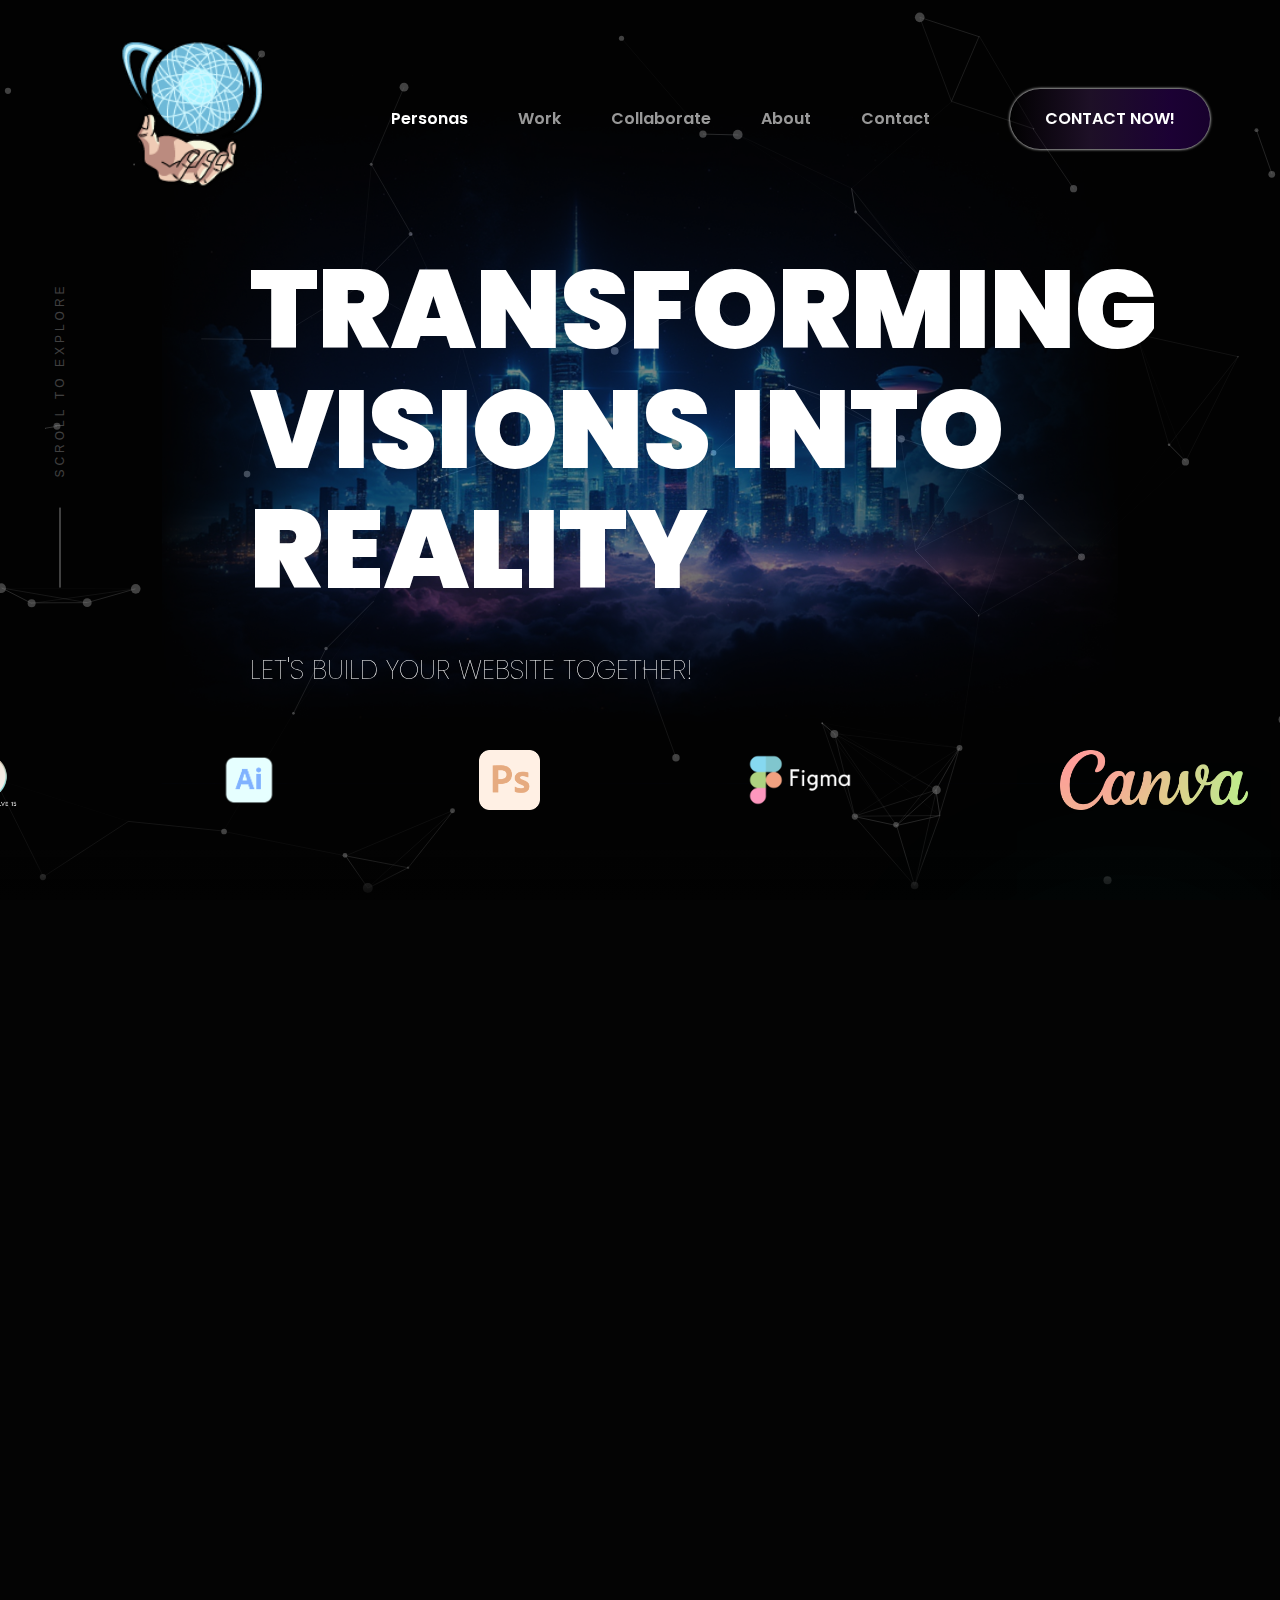
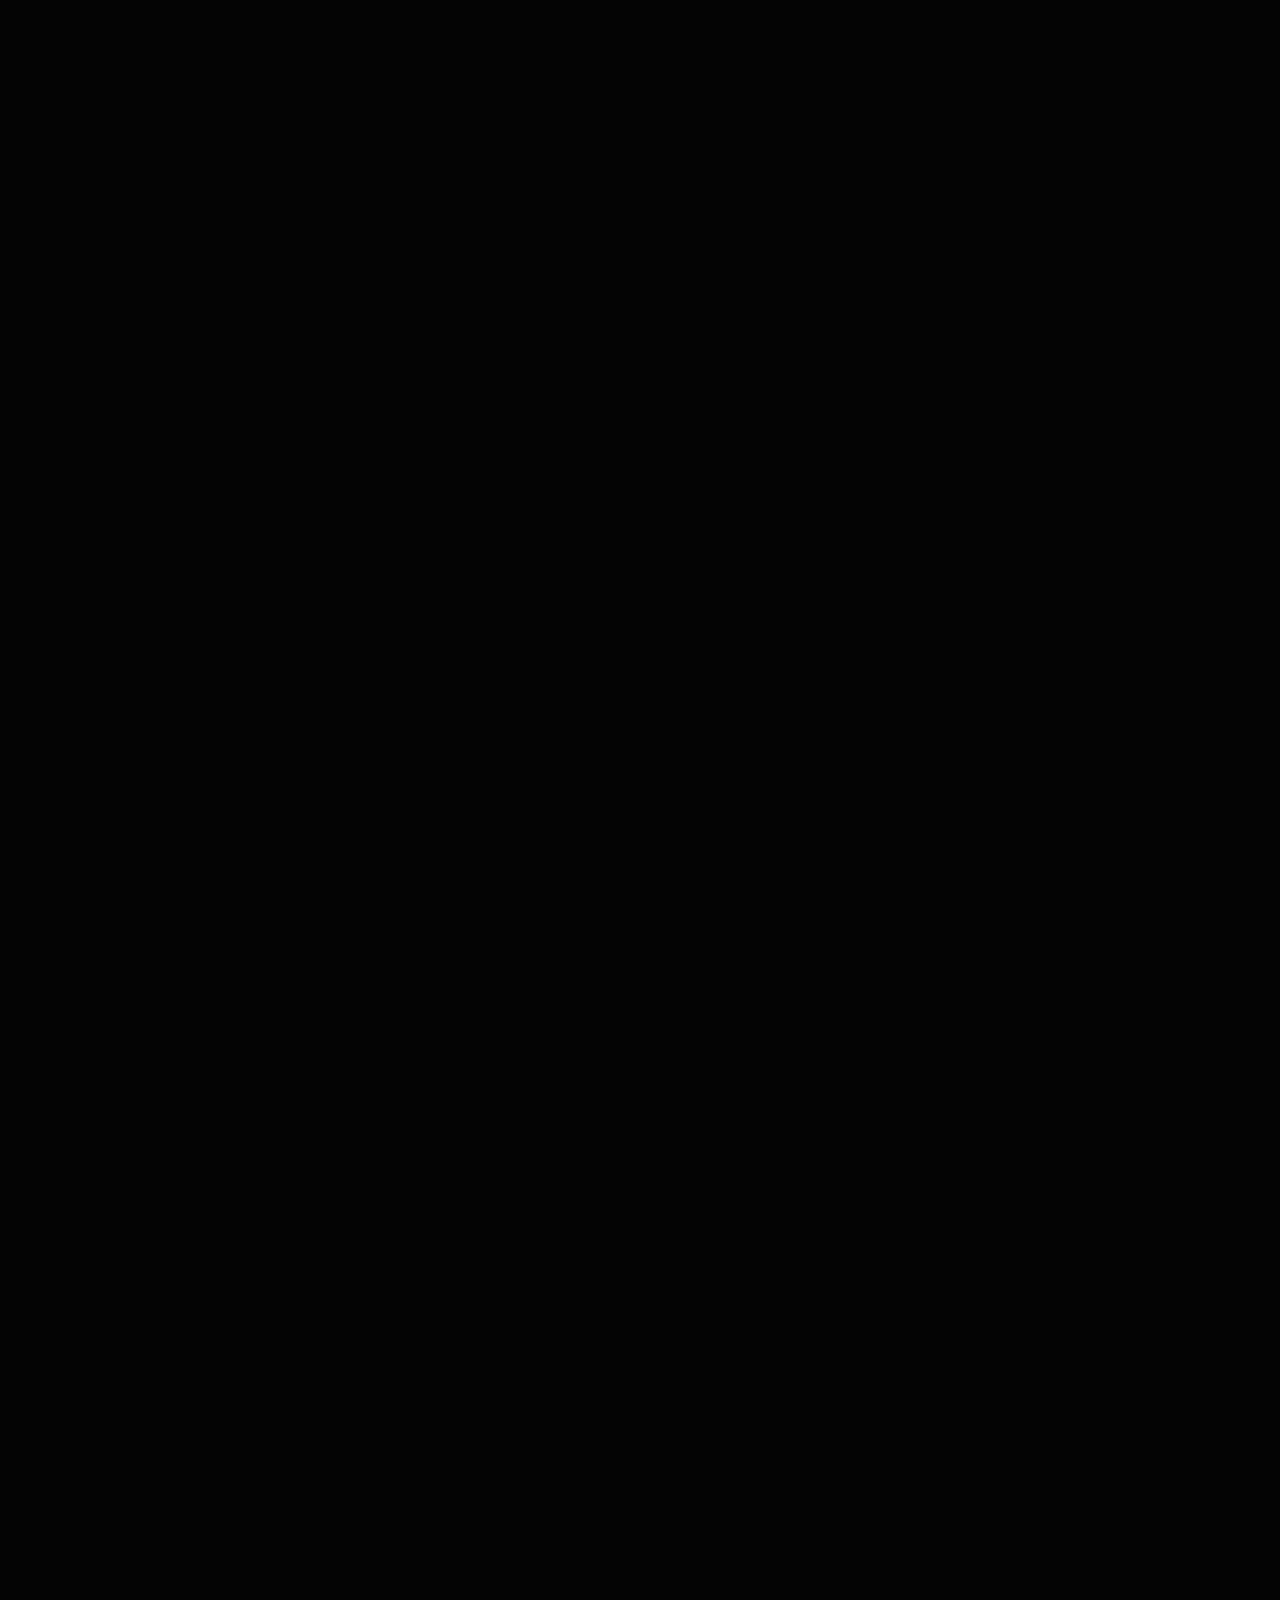
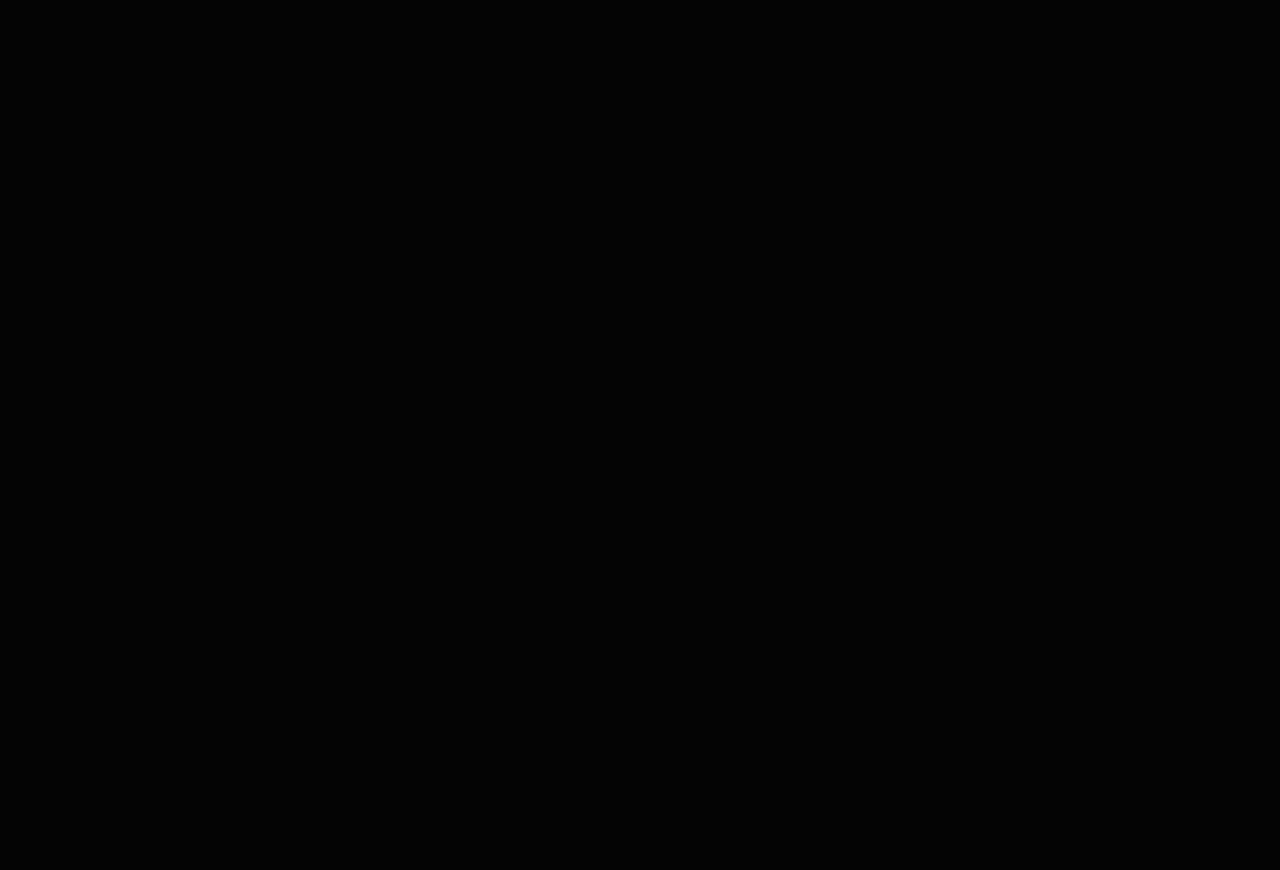
<file: index.html>
<!DOCTYPE html>
<html lang="en">
<head>
  <meta charset="UTF-8" />
  <meta name="viewport" content="width=device-width, initial-scale=1.0"/>
  <title>I Am A Designer</title>
  <link href="https://fonts.googleapis.com/css2?family=Poppins:wght@400;600;800;900&display=swap" rel="stylesheet">
  <link rel="stylesheet" href="style/style.css" />
</head>
<body>
  <div id ="particles-js"></div>
  <div class="wrapper">
    <div class="First_Section">
      <div class="hero-foreground">
          <img src="Assets/image/background2.jpg" alt="Foreground Element" />
      </div>
      <div class="header">
        <nav class="navbar">
          <div class="logo"><img src="Assets/image/cursor2.png" alt="Avatar" /></div>
          <ul class="nav-links">
            <li><a href="#hero" class="active">Personas</a></li>
            <li><a href="#work">Work</a></li>
            <li><a href="#collaborate">Collaborate</a></li>
            <li><a href="#about">About</a></li>
            <li><a href="#contact">Contact</a></li>
          </ul>
          <div class="call_now">
              <svg viewBox="0 0 120 60" class="call_now_border">
                <rect x="-40" y="0" rx="30" ry="30" width="200" height="60" />
              </svg>
              <a href="default.asp" target="#" class="header_button">CONTACT NOW!</a>
          </div>
        </nav>
      </div>
      <div class="hero-content">
        <div class="scroll-indicator">
          <div class="scroll-wrapper">
            <div class="scroll-line"></div>
            <span class="scroll-text">SCROLL TO EXPLORE</span>
          </div>
        </div>
        <div class="hero_text">
          <h1>Transforming Visions into Reality</h1>
          <p>Let's Build Your Website Together!</p>
        </div>
        <div class="hero-avatar">
          <img src="Assets/image/avatar.png" alt="Avatar" />
        </div>
      </div>
      <div class="logo-container">
        <img src="Assets/image/icons/figma.png" alt="Figma">
        <img src="Assets/image/icons/Canva.png" alt="Canva">
        <img src="Assets/image/icons/capcut-seeklogo.png" alt="capcut">
        <img src="Assets/image/icons/d25a639545647c7286266de18c0b91f0.png" alt="davinci">
        <img src="Assets/image/icons/illustrator.png" alt="illustrator">
        <img src="Assets/image/icons/photoshop.png" alt="photshop">

        <img src="Assets/image/icons/figma.png" alt="Figma">
        <img src="Assets/image/icons/Canva.png" alt="Canva">
        <img src="Assets/image/icons/capcut-seeklogo.png" alt="capcut">
        <img src="Assets/image/icons/d25a639545647c7286266de18c0b91f0.png" alt="davinci">
        <img src="Assets/image/icons/illustrator.png" alt="illustrator">
        <img src="Assets/image/icons/photoshop.png" alt="photshop">
      </div>
    </div>
    <div class="spacer"></div>
    <section class="black-fullscreen">
      <div class ="background_grid"><img src="Assets/image/background_grid_black.jpg" alt="grid background"></div>
      <div class="light_blur"></div>
      <div class="black-content">
        <h2>Stand Out. Stay Ahead.</h2>
        <p>We code creativity into every pixel. At Zero Negative, we design bold brands, interactive websites, <br>and smart digital experiences that don’t just stand out — they stand alone. 
        <br>If ordinary isn’t your language, you’ve just found your team.</p>
        <div class="start_now">
          <svg viewBox="0 0 120 60" class="start_now_border">
            <rect x="-40" y="0" rx="30" ry="30" width="200" height="60" />
          </svg>
          <a href="default.asp" target="#" class="body_button">START NOW!</a>
        </div>
      </div>
      <div class="service_card">
        <div class="service_card_item1">
          <div class="service_card_item_content">
            <img class ="service_icon" src="Assets/image/service_icons/website.svg" alt="Web Design and Development">
            <h5 class="card_service_title">Web Design & Development</h5>
            <p>From beautiful creative concepts to practical user-driven site designs.</p>
          </div>
        </div>
        <div class="service_card_item2">
          <div class="service_card_item_content">
            <img class ="service_icon" src="Assets/image/service_icons/design.svg" alt="UX/UI Design">
            <h5 class="card_service_title">UI/UX Design & Prototyping</h5>
            <p>From beautiful creative concepts to practical user-driven site designs.</p>
          </div>
        </div>
        <div class="service_card_item3">
          <div class="service_card_item_content">
            <img class ="service_icon" src="Assets/image/service_icons/3d-rotation.svg" alt="3D Design">
            <h5 class="card_service_title">3D Website Development</h5>
            <p>From beautiful creative concepts to practical user-driven site designs.</p>
          </div>
        </div>
        <div class="service_card_item4">
          <div class="service_card_item_content">
            <img class ="service_icon" src="Assets/image/service_icons/develop.svg" alt="Website Development">
            <h5 class="card_service_title">Web Apps & Platform Development</h5>
            <p>From beautiful creative concepts to practical user-driven site designs.</p>
          </div>
        </div>
        <div class="service_card_item5">
          <div class="service_card_item_content">
            <img class ="service_icon" src="Assets/image/service_icons/branding.svg" alt="Branding">
            <h5 class="card_service_title">Branding & Creative Services</h5>
            <p>From beautiful creative concepts to practical user-driven site designs.</p>
          </div>
        </div>
      </div>
    </section>
    <section class="success_story">
      <div class="success_wrap">
        <div class="success_text_content">
          <h2>Success Stories</h2>
          <p>We’re just starting out — but the spark is real. A few projects in, happy clients on board, and big ideas ahead. Let’s build something awesome together!</p>
        </div>
        <div class ="my-project-item">
          <div class="item_wrapper">
            <img class="item__wrapper_background" src="Assets/image/flakes.jpg" >
            <div class="project_content">
              <h3>Food and Beverage</h3>
              <p>Serving Food & Beverage Digitally.</p>
            </div>
          </div>
          <div class="item_wrapper item_rect">
            <img class="item__wrapper_background" src="Assets/image/shoes.jpg" >
            <div class="project_content">
              <h3>E-Commerce</h3>
              <p>Powering E-commerce with Digital Solutions</p>
            </div>
          </div>
        </div>
        <div class ="my-project-item2">
          <div class="item_wrapper">
            <img class="item__wrapper_background" src="Assets/image/architecure.jpg" >
            <div class="project_content">
              <h3>Architectural Industry</h3>
              <p>Designing Online Success for Architecture</p>
            </div>
          </div>
          <div class="item_wrapper">
            <img class="item__wrapper_background" src="Assets/image/construction.jpg" >
            <div class="project_content">
              <h3>Construction Industry</h3>
              <p>Web & Marketing for Construction Firms</p>
            </div>
          </div>
        </div>
      </div>
      <div class="success_story_sec">
          <svg viewBox="0 0 120 60" class="success_story_but_border">
            <rect x="-90" y="0" rx="30" ry="30" width="300" height="60" />
          </svg>
          <a href="default.asp" target="#" class="success_story_button">START YOUR PROJECT!</a>
        </div>
    </section>
  </div>

  <script type="text/javascript" src="main.js"></script>
  <script type="text/javascript" src="background/particles.js"></script>
  <script type="text/javascript" src="background/demo/js/app.js"></script>
</body>
</html>
</file>
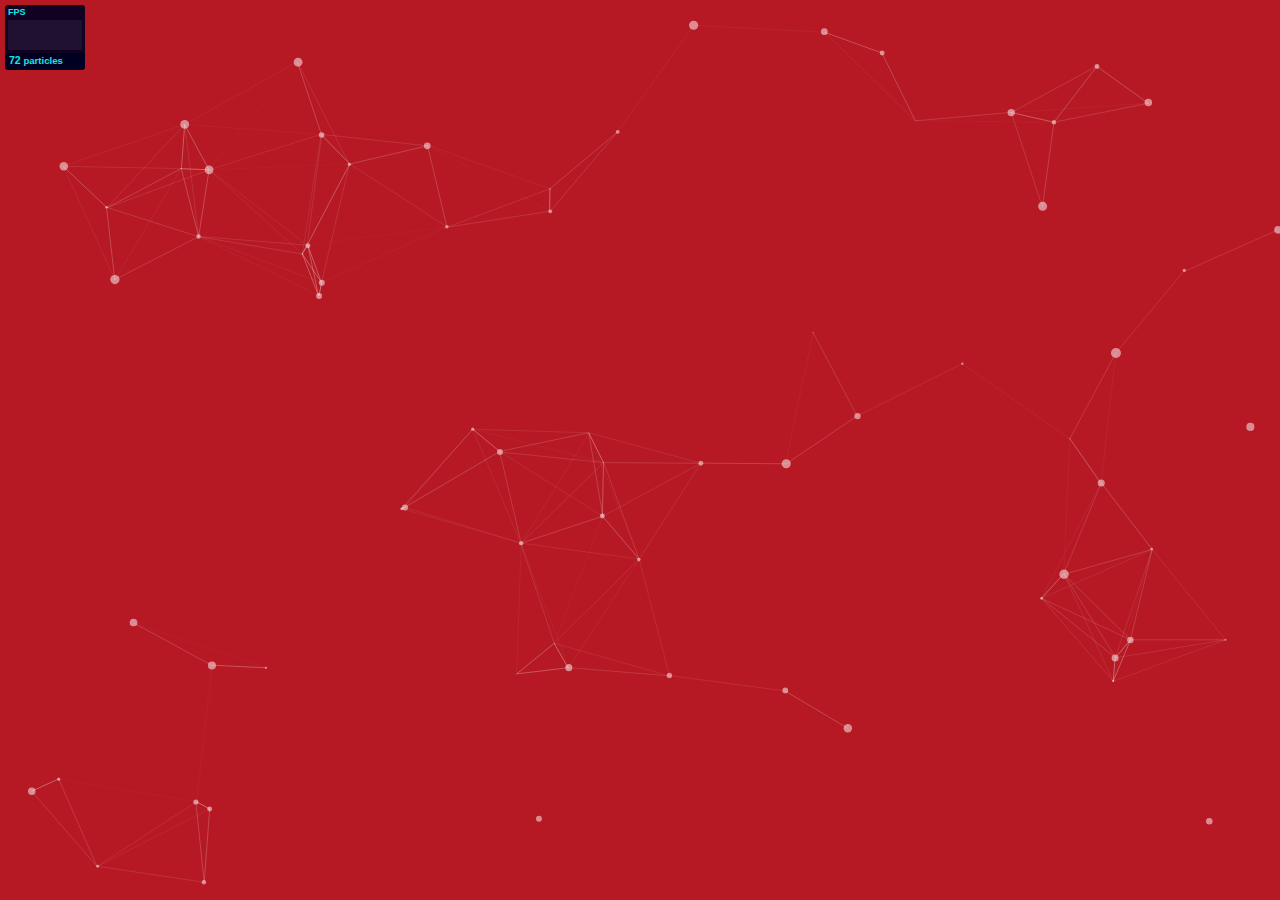
<file: background/demo/index.html>
<!DOCTYPE html>
<html lang="en">
<head>
  <meta charset="utf-8">
  <title>particles.js</title>
  <meta name="description" content="particles.js is a lightweight JavaScript library for creating particles.">
  <meta name="author" content="Vincent Garreau" />
  <meta name="viewport" content="width=device-width, initial-scale=1.0, minimum-scale=1.0, maximum-scale=1.0, user-scalable=no">
  <link rel="stylesheet" media="screen" href="css/style.css">
</head>
<body>

<!-- count particles -->
<div class="count-particles">
  <span class="js-count-particles">--</span> particles
</div>

<!-- particles.js container -->
<div id="particles-js"></div>

<!-- scripts -->
<script src="../particles.js"></script>
<script src="js/app.js"></script>

<!-- stats.js -->
<script src="js/lib/stats.js"></script>
<script>
  var count_particles, stats, update;
  stats = new Stats;
  stats.setMode(0);
  stats.domElement.style.position = 'absolute';
  stats.domElement.style.left = '0px';
  stats.domElement.style.top = '0px';
  document.body.appendChild(stats.domElement);
  count_particles = document.querySelector('.js-count-particles');
  update = function() {
    stats.begin();
    stats.end();
    if (window.pJSDom[0].pJS.particles && window.pJSDom[0].pJS.particles.array) {
      count_particles.innerText = window.pJSDom[0].pJS.particles.array.length;
    }
    requestAnimationFrame(update);
  };
  requestAnimationFrame(update);
</script>

</body>
</html>
</file>
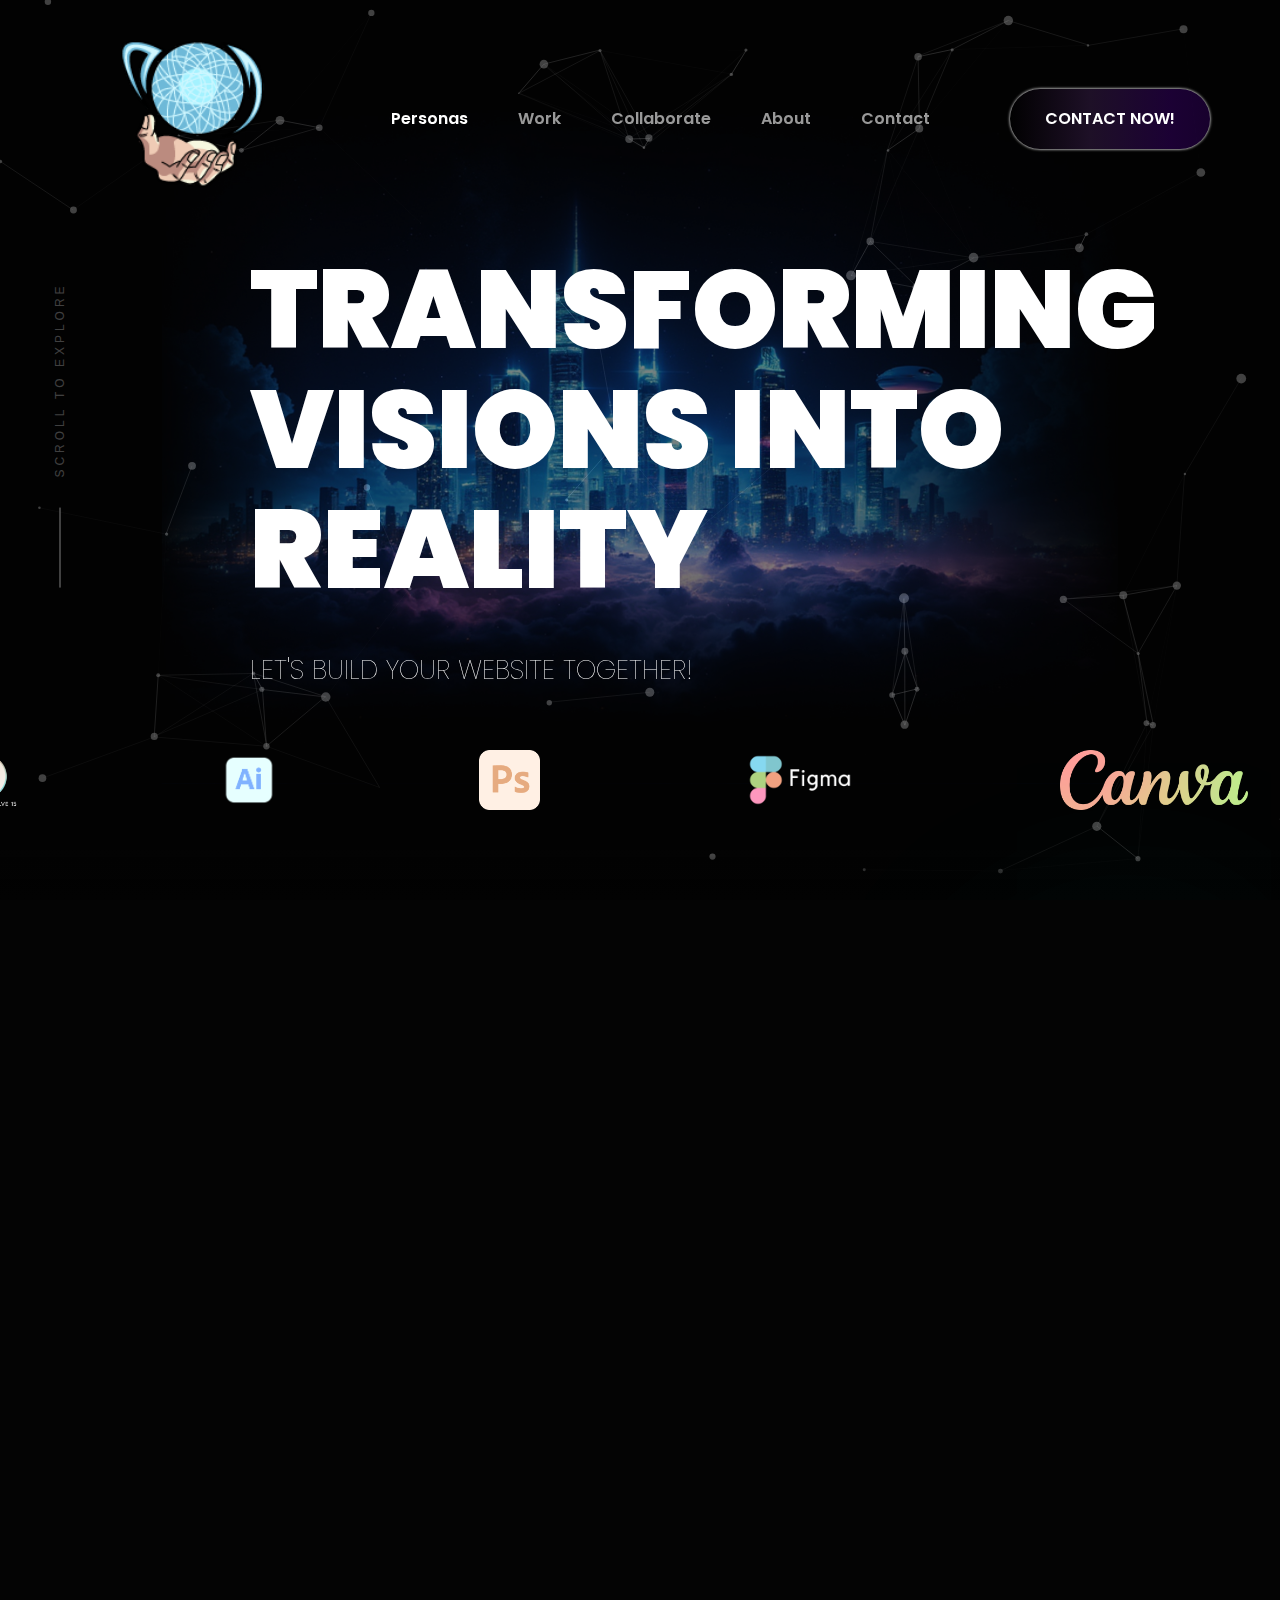
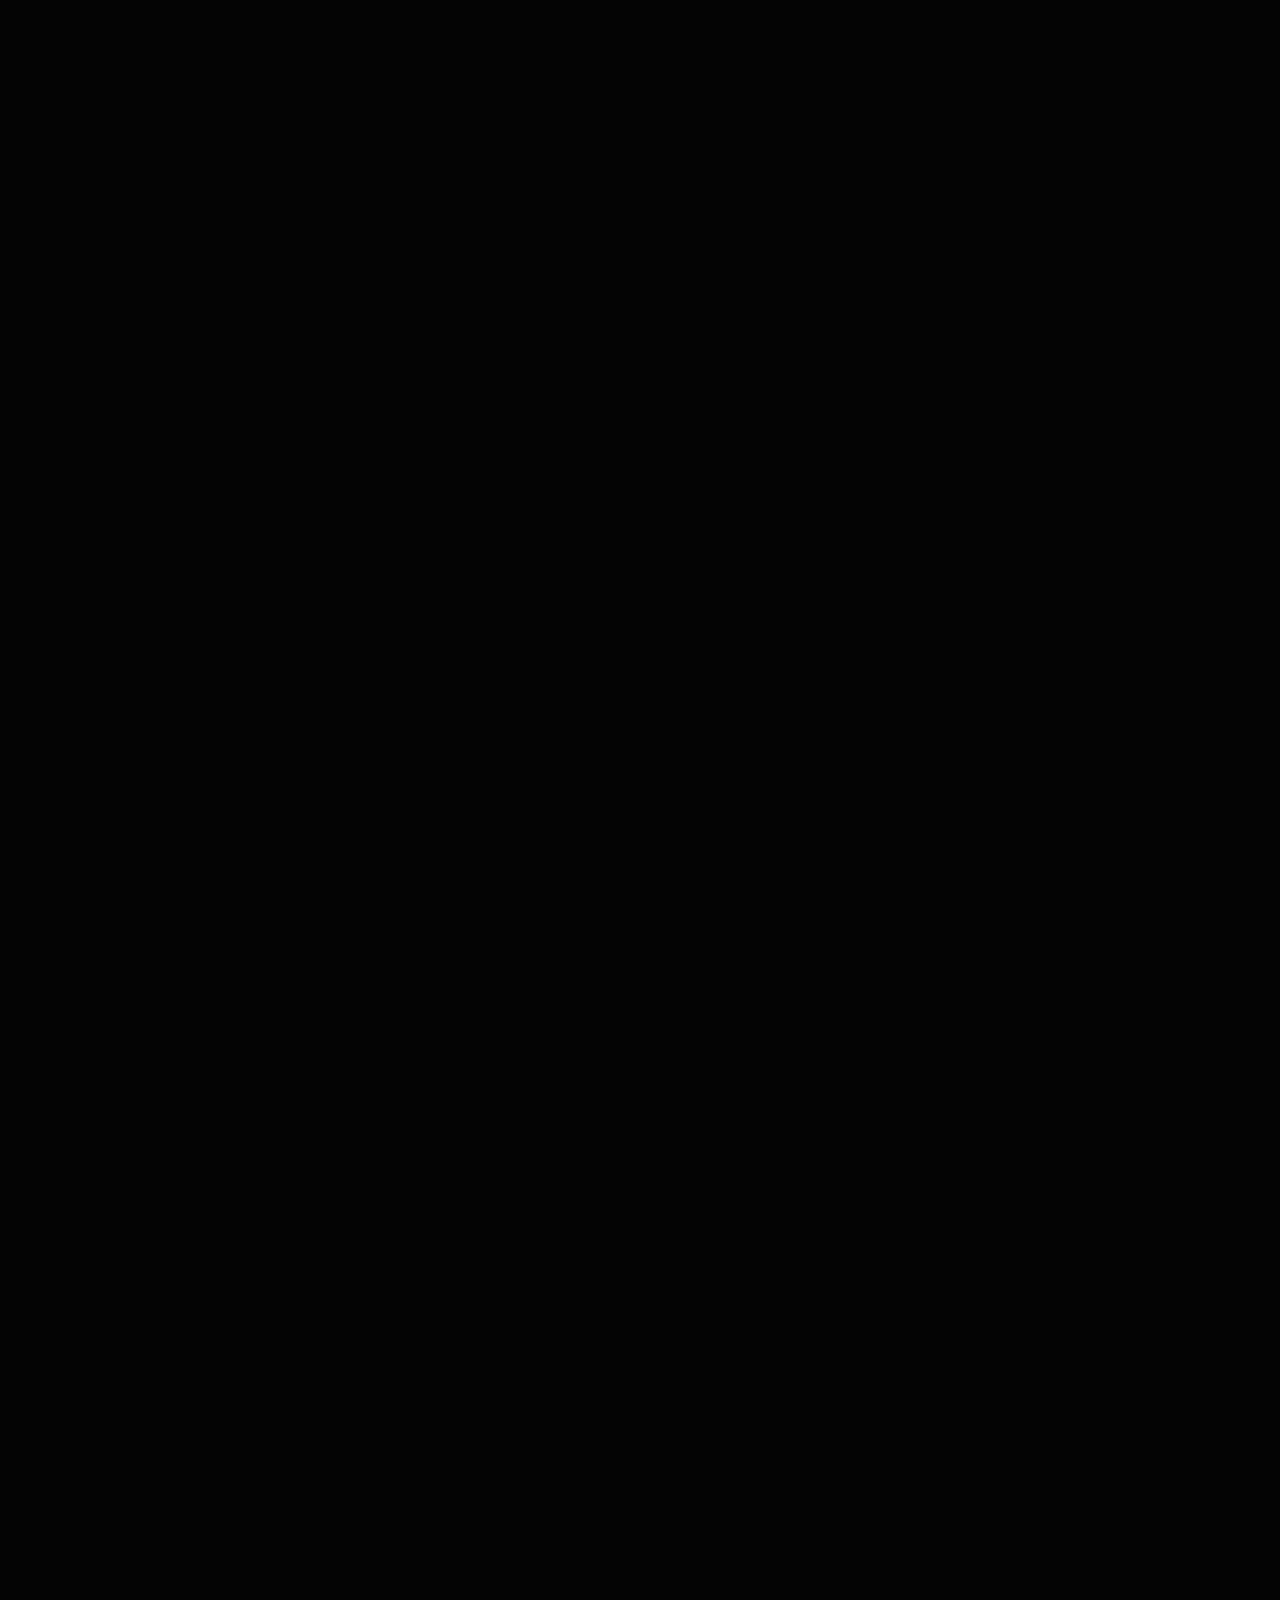
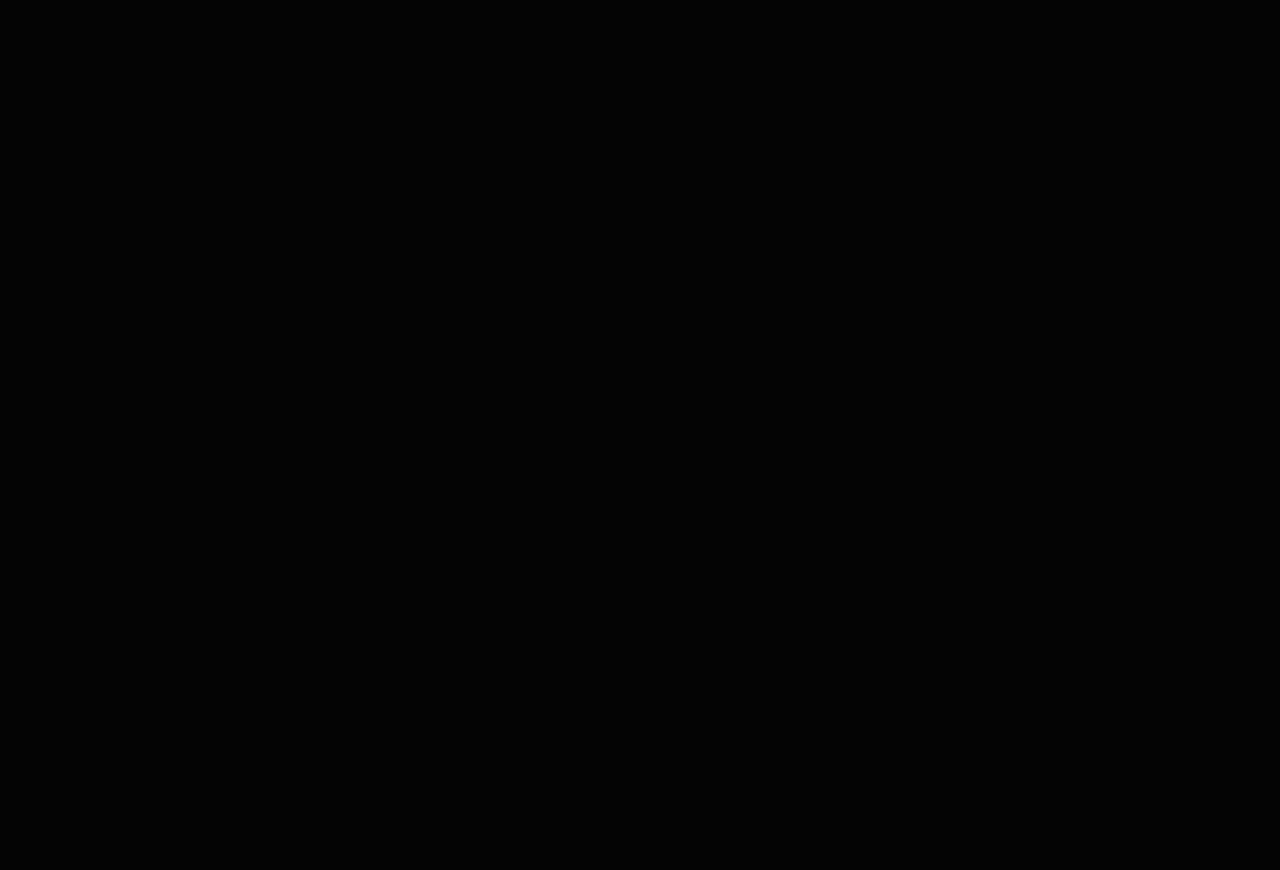
<file: home.html>
<!DOCTYPE html>
<html lang="en">
<head>
  <meta charset="UTF-8" />
  <meta name="viewport" content="width=device-width, initial-scale=1.0"/>
  <title>I Am A Designer</title>
  <link href="https://fonts.googleapis.com/css2?family=Poppins:wght@400;600;800;900&display=swap" rel="stylesheet">
  <link rel="stylesheet" href="style/style.css" />
</head>
<body>
  <div id ="particles-js"></div>
  <div class="wrapper">
    <div class="First_Section">
      <div class="hero-foreground">
          <img src="Assets/image/background2.jpg" alt="Foreground Element" />
      </div>
      <div class="header">
        <nav class="navbar">
          <div class="logo"><img src="Assets/image/cursor2.png" alt="Avatar" /></div>
          <ul class="nav-links">
            <li><a href="#hero" class="active">Personas</a></li>
            <li><a href="#work">Work</a></li>
            <li><a href="#collaborate">Collaborate</a></li>
            <li><a href="#about">About</a></li>
            <li><a href="#contact">Contact</a></li>
          </ul>
          <div class="call_now">
              <svg viewBox="0 0 120 60" class="call_now_border">
                <rect x="-40" y="0" rx="30" ry="30" width="200" height="60" />
              </svg>
              <a href="default.asp" target="#" class="header_button">CONTACT NOW!</a>
          </div>
        </nav>
      </div>
      <div class="hero-content">
        <div class="scroll-indicator">
          <div class="scroll-wrapper">
            <div class="scroll-line"></div>
            <span class="scroll-text">SCROLL TO EXPLORE</span>
          </div>
        </div>
        <div class="hero_text">
          <h1>Transforming Visions into Reality</h1>
          <p>Let's Build Your Website Together!</p>
        </div>
        <div class="hero-avatar">
          <img src="Assets/image/avatar.png" alt="Avatar" />
        </div>
      </div>
      <div class="logo-container">
        <img src="Assets/image/icons/figma.png" alt="Figma">
        <img src="Assets/image/icons/Canva.png" alt="Canva">
        <img src="Assets/image/icons/capcut-seeklogo.png" alt="capcut">
        <img src="Assets/image/icons/d25a639545647c7286266de18c0b91f0.png" alt="davinci">
        <img src="Assets/image/icons/illustrator.png" alt="illustrator">
        <img src="Assets/image/icons/photoshop.png" alt="photshop">

        <img src="Assets/image/icons/figma.png" alt="Figma">
        <img src="Assets/image/icons/Canva.png" alt="Canva">
        <img src="Assets/image/icons/capcut-seeklogo.png" alt="capcut">
        <img src="Assets/image/icons/d25a639545647c7286266de18c0b91f0.png" alt="davinci">
        <img src="Assets/image/icons/illustrator.png" alt="illustrator">
        <img src="Assets/image/icons/photoshop.png" alt="photshop">
      </div>
    </div>
    <div class="spacer"></div>
    <section class="black-fullscreen">
      <div class ="background_grid"><img src="Assets/image/background_grid_black.jpg" alt="grid background"></div>
      <div class="light_blur"></div>
      <div class="black-content">
        <h2>Stand Out. Stay Ahead.</h2>
        <p>We code creativity into every pixel. At Zero Negative, we design bold brands, interactive websites, <br>and smart digital experiences that don’t just stand out — they stand alone. 
        <br>If ordinary isn’t your language, you’ve just found your team.</p>
        <div class="start_now">
          <svg viewBox="0 0 120 60" class="start_now_border">
            <rect x="-40" y="0" rx="30" ry="30" width="200" height="60" />
          </svg>
          <a href="default.asp" target="#" class="body_button">START NOW!</a>
        </div>
      </div>
      <div class="service_card">
        <div class="service_card_item1">
          <div class="service_card_item_content">
            <img class ="service_icon" src="Assets/image/service_icons/website.svg" alt="Web Design and Development">
            <h5 class="card_service_title">Web Design & Development</h5>
            <p>From beautiful creative concepts to practical user-driven site designs.</p>
          </div>
        </div>
        <div class="service_card_item2">
          <div class="service_card_item_content">
            <img class ="service_icon" src="Assets/image/service_icons/design.svg" alt="UX/UI Design">
            <h5 class="card_service_title">UI/UX Design & Prototyping</h5>
            <p>From beautiful creative concepts to practical user-driven site designs.</p>
          </div>
        </div>
        <div class="service_card_item3">
          <div class="service_card_item_content">
            <img class ="service_icon" src="Assets/image/service_icons/3d-rotation.svg" alt="3D Design">
            <h5 class="card_service_title">3D Website Development</h5>
            <p>From beautiful creative concepts to practical user-driven site designs.</p>
          </div>
        </div>
        <div class="service_card_item4">
          <div class="service_card_item_content">
            <img class ="service_icon" src="Assets/image/service_icons/develop.svg" alt="Website Development">
            <h5 class="card_service_title">Web Apps & Platform Development</h5>
            <p>From beautiful creative concepts to practical user-driven site designs.</p>
          </div>
        </div>
        <div class="service_card_item5">
          <div class="service_card_item_content">
            <img class ="service_icon" src="Assets/image/service_icons/branding.svg" alt="Branding">
            <h5 class="card_service_title">Branding & Creative Services</h5>
            <p>From beautiful creative concepts to practical user-driven site designs.</p>
          </div>
        </div>
      </div>
    </section>
    <section class="success_story">
      <div class="success_wrap">
        <div class="success_text_content">
          <h2>Success Stories</h2>
          <p>We’re just starting out — but the spark is real. A few projects in, happy clients on board, and big ideas ahead. Let’s build something awesome together!</p>
        </div>
        <div class ="my-project-item">
          <div class="item_wrapper">
            <img class="item__wrapper_background" src="Assets/image/flakes.jpg" >
            <div class="project_content">
              <h3>Food and Beverage</h3>
              <p>Serving Food & Beverage Digitally.</p>
            </div>
          </div>
          <div class="item_wrapper item_rect">
            <img class="item__wrapper_background" src="Assets/image/shoes.jpg" >
            <div class="project_content">
              <h3>E-Commerce</h3>
              <p>Powering E-commerce with Digital Solutions</p>
            </div>
          </div>
        </div>
        <div class ="my-project-item2">
          <div class="item_wrapper">
            <img class="item__wrapper_background" src="Assets/image/architecure.jpg" >
            <div class="project_content">
              <h3>Architectural Industry</h3>
              <p>Designing Online Success for Architecture</p>
            </div>
          </div>
          <div class="item_wrapper">
            <img class="item__wrapper_background" src="Assets/image/construction.jpg" >
            <div class="project_content">
              <h3>Construction Industry</h3>
              <p>Web & Marketing for Construction Firms</p>
            </div>
          </div>
        </div>
      </div>
      <div class="success_story_sec">
          <svg viewBox="0 0 120 60" class="success_story_but_border">
            <rect x="-90" y="0" rx="30" ry="30" width="300" height="60" />
          </svg>
          <a href="default.asp" target="#" class="success_story_button">START YOUR PROJECT!</a>
        </div>
    </section>
  </div>

  <script type="text/javascript" src="main.js"></script>
  <script type="text/javascript" src="background/particles.js"></script>
  <script type="text/javascript" src="background/demo/js/app.js"></script>
</body>
</html>
</file>
<file: style/style.css>
/* Reset and Base */
* {
  margin: 0;
  padding: 0;
  box-sizing: border-box;
}

html, body {
  height: 100%;
  font-family: 'Poppins', sans-serif;
  color: white;
  scroll-behavior: smooth;
  overflow-x: hidden;
  scroll-behavior: smooth;
  background-color: #040404;
}

.spacer{
  position:relative;
  top:0;
  right:0;
  width:100%;
  height:150px;
  margin:0;
  background: linear-gradient(to bottom, #0202026c, #020202, #040404, #04040441);
  z-index: 1;
}

#particles-js {
  position:absolute;
  overflow: hidden;
  top: 0;
  left: 0;
  width: 100%;
  height: 100%;
  z-index: 1;
  opacity:1;
  /* pointer-events: none; /* Allow scroll and clicks to pass through */
}

.wrapper{
  min-height: 100%;
  width: 100%;
  
  z-index:2;
}
.First_Section{
  position:relative;
  width:100%;
  height:100%;
  margin:0;
  padding:0;

}
.hero-foreground {
  position: absolute;
  top: 0;
  left: 0;
  width: 100%;
  height: 100%;
  pointer-events: none; /* optional: makes foreground non-clickable */
  z-index: 2;
}

.hero-foreground img {
  width: 100%;
  height: 100%;
  margin:0; 
  padding:0;
  object-fit: cover; /* or 'contain' depending on what you're showing */
  opacity: 0.5;
  
}
.header{
  position:relative;
  z-index:2;
  width:100%;
  height:200px;
  margin:0 0 50px 0;
  padding:0;
}
.navbar{
  position: sticky;
  z-index: 2; /* make sure it stays above other content */
  background-color: transparent; /* or any background to avoid transparency issue */
  display: flex;
  justify-content: space-between; /* logo | nav-links | button */
  align-items: center;
  width: 100%;
  height:auto;
  margin:0;
  
}

.nav-links {
  display: flex;
  gap: 50px;
  list-style: none;
  padding: 0;
  margin: 0;
}

.nav-links a {
  text-decoration: none;
  color: rgba(255, 255, 255, 0.6);
  font-weight: 600;
  transition: color 0.3s ease;
}

.nav-links a.active,
.nav-links a:hover {
  color: white;
}

.logo{
  margin:40px 40px 40px 120px;
  padding:0;
}
.logo, img{
  width: 150px;
  height:auto;
  
}
/* .call_now{
  background-color: transparent;
  border: 2px #efefef solid;
  width:10%;
  height:60px; 
  margin-right:70px;
  z-index:9999;
  border-radius: 50px;
  padding: 15px 0;
  text-align: center;
  overflow: hidden;
} */

.call_now{
  position: relative;
  width: 150px;
  height: 60px;
  margin-right: 120px;
  cursor: pointer;
  
}
.header_button{
  position: absolute;
  top: 0;
  left: 0;
  width: 200px;
  height: 60px;
  background: transparent;
  border-radius: 30px;
  color: #fff;
  font-weight: 600;
  text-decoration: none;
  display: flex;
  align-items: center;
  justify-content: center;
  z-index: 2;
  transition: color 0.3s ease;
  opacity: 1;
  background: linear-gradient(to right, #0000001e, #7f42a73a, #6600c542, #5300a03a, #0000003b, #0808083b);
  background-size:200%;
  animation: animateGradient 2.5s linear infinite;
  box-shadow: 0 0 3px 0.2px white;
}

.header_button:hover{
  box-shadow: 0 0 8px #00ffff;
  transition: 1.2s ease;
}

.call_now, a{
  text-decoration: none;
  color: #ffffff;
  font-weight: 600;
  transition:color 0.3s ease;
}

.call_now_border {
  position: absolute;
  top: 0;
  left: 0;
  width: 200px;
  height: 60px;
  z-index: 1;
}

.call_now_border rect {
  fill: none;
  stroke: #00ffff;
  stroke-width: 2;
  stroke-dasharray: 500;
  stroke-dashoffset: 500;
  transition: stroke-dashoffset 0.8s ease;
  stroke-linecap: round;
}

.call_now:hover .call_now_border rect {
  stroke-dashoffset: 0;
}


.hero-content{
  display:flex;
  justify-content: center;
  margin: 20px 200px;
  width:100%;
  align-items: center;
  z-index:5;

}
.call_now:hover a{
  color: #00ffff;;
}

.hero_text{
  flex-wrap: wrap;
  margin-left: 50px;
  margin-right:50px;
  width:80%;
  height:20%;
  z-index:5;

}

.hero-content,  h1 {
  font-size: 110px;
  font-weight: 900;
  line-height:120px;
  padding:0;
  text-transform: uppercase;
  z-index:4;
}
.hero-content,  p{
  font-size: 20pt;
  font-weight: 150;

}
.hero-avatar {
  width: 100%;
  height:60%;
  z-index:5;
  margin-left:100px;

}

.hero-avatar img {
  position:relative;
  max-width: 100%;
  width:390px;
  height:auto;
  margin:0;
}

.scroll-indicator {
  position:absolute;
  left: 0;
  top: 50%;
  margin:0;
  padding:0;
  transform: translateY(-50%);
}


.scroll-wrapper {
  display: flex;
  flex-wrap:flex;
  align-items: center;
  writing-mode: vertical-rl;
  transform: rotate(180deg); /* Makes text go bottom to top */
}

.scroll-text {
  font-size: 12px;
  color: rgba(255, 255, 255, 0.5);
  letter-spacing: 4px;
  margin-bottom: 20px;
  font-family: Arial, sans-serif;
}

.scroll-line {
  margin-bottom: 30px;
  width: 2px;
  height: 80px;
  background-color: rgba(255, 255, 255, 0.5);
  animation: scrollPulse 1.5s ease-in-out infinite;
}
@keyframes scrollPulse {
  50% {
    transform: scaleY(.5);
    opacity: 1;
  }
  100%{
    transform: scaleY(1);
    opacity: 1;
  }
}
.logo-container {
  display: flex;
  width:100%;
  height:100px;
  justify-content: center;
  gap: 200px;
  margin:0;
  animation: scroll-left 30s linear infinite;
  
}

.logo-container img {
  object-fit: contain;
  max-height: 60px; /* adjust as needed */
  height: auto;
  width: auto;
  filter: brightness(0.5) invert(2); /* makes dark logos white */
  opacity: 1;
  transition: transform 0.3s ease, opacity 0.3s ease;
  z-index: 3;
}


.logo-container img:hover {
  transform: scale(1.2);
  opacity: 1;
   filter:none;
}

@keyframes scroll-left {
  0% {
    transform: translateX(0);
  }
  100% {
    transform: translateX(-50%);
  }
}
.background_grid{
  position:absolute;
  width:100%;
  height:100%; 
  z-index: 2;
}
.background_grid img{
  width: 100%;
  height: 100%;
  margin:0; 
  padding:0;
  object-fit: fill;
  opacity: 0.05;
}

.light_blur{
  height:0;
  width:500px;
  position:absolute;
  top:20%;
  right:0;
  border-radius:50px; 
  box-shadow: 0 0 900px 10px #00ffff;
  rotate: -60deg;
  z-index: 3;
}

.black-fullscreen{
  position:relative;
  width:100%;
  height: 100%;
  display: flex;
  justify-content: center;  /* Center horizontally */
  align-items: center;      /* Center vertically */
  text-align: center;
  flex-direction: column;
  
}
.black-content{
  position:relative;
  display: flex;
  flex-direction: column;  /* Stack h2, p, button vertically */
  align-items: center;     /* Center items horizontally */
  justify-content: center; /* Center items vertically if needed */
  gap: 1.5rem;  
  z-index:2;
  height:auto;
  padding-top:30px;
  padding-bottom:20px;

 
}
.black-content h2 {
  font-size: 3rem;
  margin-bottom: 1rem;
}

.black-content p {
  font-size: 1.25rem;
  opacity: 0.8;
}

/*.light_blur2{
  height:0;
  width:30rem;
  position:absolute;
  top:20%;
  right:0;
  box-shadow: 0 0 700px 15px white;
  rotate: 30deg;
  z-index: 2;
} */

.start_now{
  position: relative;
  width: 150px;
  height: 60px;
  margin-right: 120px;
  cursor: pointer;
  margin-top: 50px;
  z-index:5;

}

.success_story_sec{
  position: relative;
  width: 150px;
  height: 60px;
  margin-right: 120px;
  cursor: pointer;
  margin-top: 50px;
  z-index:5;
  margin-bottom:100px;
}

.body_button{
  position: relative;
  width: 200px;
  height: 60px;
  background: transparent;
  border-radius: 30px;
  color: #fff;
  font-weight: 600;
  text-decoration: none;
  display: flex;
  align-items: center;
  justify-content: center;
  background: linear-gradient(to right, #0000001e, #7f42a73a, #6600c542, #5300a03a, #0000003b, #0808083b);
  background-size:200%;
  animation: animateGradient 2.5s linear infinite;
  transition: 0.3s ease;
  opacity: 1;
  box-shadow: 0 0 5px white;
  z-index: 5;
}

.success_story_button{
  position: relative;
  width: 300px;
  height: 60px;
  background: transparent;
  border-radius: 30px;
  color: #fff;
  font-weight: 600;
  text-decoration: none;
  display: flex;
  align-items: center;
  justify-content: center;
  background: linear-gradient(to right, #0000001e, #7f42a73a, #6600c542, #5300a03a, #0000003b, #0808083b);
  background-size:200%;
  animation: animateGradient 2.5s linear infinite;
  transition: 0.3s ease;
  opacity: 1;
  box-shadow: 0 0 5px white;
  z-index: 5;
  margin-bottom:100px;
}

@keyframes animateGradient{
  to{
    background-position: 200%;
  }

}

.body_button:hover{
  box-shadow: 0 0 80px #00ffff;
  transition: 1.2s ease;
}

.success_story_button:hover{
  box-shadow: 0 0 80px #00ffff;
  transition: 1.2s ease;
}

.success_story_sec a{
  text-decoration: none;
  color: #ffffff;
  font-weight: 600;
  transition:color 0.3s ease;
}

.success_story_sec a:hover{
  color: #00ffff
}

.success_story_but_border{
  position: absolute;
  top: 0;
  left: 0;
  width: 300px;
  height: 60px;
  z-index: 1;
}

.success_story_but_border rect{
  fill: none;
  stroke: #00ffff;
  stroke-width: 2;
  stroke-dasharray: 700;
  stroke-dashoffset: 700;
  transition: stroke-dashoffset 0.8s ease;
  stroke-linecap: round;
}

.success_story_sec:hover .success_story_but_border rect {
  stroke-dashoffset: 2;
}

.start_now a{
  text-decoration: none;
  color: #ffffff;
  font-weight: 600;
  transition:color 0.3s ease;
}

.success_story_sec a{
  text-decoration: none;
  color: #ffffff;
  font-weight: 600;
  transition:color 0.3s ease;
}



.start_now a:hover{
  color: #00ffff
}

.start_now_border {
  position: absolute;
  top: 0;
  left: 0;
  width: 200px;
  height: 60px;
  z-index: 4;
}

.start_now_border rect {
  fill: none;
  stroke: #00ffff;
  stroke-width: 2;
  stroke-dasharray: 500;
  stroke-dashoffset: 500;
  transition: stroke-dashoffset 0.8s ease;
  stroke-linecap: round;
}

.start_now:hover .start_now_border rect {
  stroke-dashoffset: 0;
}

.service_card, .service_card2{
  display:flex;
  flex-wrap: wrap;
  width: 100%;
  justify-content: center;
  margin-top:50px;
  margin-bottom:100px;
}

/*.service_card2{
  display:flex;
  width: 100%;
  margin-bottom: 300px;
  justify-content: center;
}*/

.service_card_item1, .service_card_item2, .service_card_item3, .service_card_item4, .service_card_item5{
  width: 15%;
  min-height: 350px;
  border: 1px solid rgba(255, 255, 255, .40);
  border-radius: 15px;
  justify-content: space-between;
  align-items: flex-start;
  justify-content: space-between;
  margin: 25px;
  animation: animateGradient 3.5s linear 1s infinite;
  background: linear-gradient(to left, #0000001e, #0000003a, #ffffff0c, #0000003a, #0000003b, #0808083b);
  background-size:200%;
}
.service_icon{
  width:80px;
  height:80px;
  padding:10px;
}
.service_card_item_content{
  padding:20px;
  text-align:left;
}
.service_card_item_content h5{
  font-size:24px;
  font-weight: 3;
  width:100%;
  padding-left:12px;
}
.service_card_item_content p{
  font-size: 16px;
  width:90%;
  padding-top:50px;
  margin:0;
  padding-left:12px;
}

.success_story{
  position:relative;
  width:100%;
  height: 100%;
  display: flex;
  justify-content: center;  /* Center horizontally */
  align-items: center;      /* Center vertically */
  text-align: center;
  flex-direction: column;
  padding:20px;
}
.success_wrap{
  width:100%;
  height:100%;
  z-index:4;
  position:relative;
  align-items: center;
  justify-content: center;

}


.success_text_content{
  width:100%;
  z-index:4;
  display: flex;
  align-items: center;
  justify-content: center;
}

.success_text_content h2 {
  width:70%;
  font-size: 60px;
  padding: 50px 25px 50px 200px;
  font-weight: 1;
  letter-spacing: 10px;

}

.success_text_content p {
  width:60%;
  font-size: 18px;
  opacity: 0.8;
  padding: 50px 250px 50px 25px;

}

.my-project-item{
  width: 100%;
  height:auto;
  position: relative;
  display: flex;
  align-items: center;
  justify-content: center;
  margin-bottom:200px;
}

.my-project-item2{
  width: 100%;
  height:auto;
  position: relative;
  display: flex;
  align-items: center;
  justify-content: center;
  margin-bottom:140px;
}

.item_wrapper{
  width:890px;
  height: 550px;
  background-color: #070707bb;
  border-radius: 15px;
  border: 0.5px solid rgb(228, 228, 228);
  margin:20px;
  padding:15px;

}

.item__wrapper_background{
  width: 100%;
  height:100%;
  object-fit: cover;
}

.project_content{
  text-align:left;
  padding:50px 0 50px 0;
}

.project_content h3{
  font-weight:2;
  font-size:24px;
}
.project_content p{
  font-size:18px;
  width:50%;
  opacity:0.5;
}


.item_wrapper .item_rect:hover{
  transform: rotatex(45deg);
  transform: rotatez(-100px);
  transition:.6s;
  box-shadow: 0px 0px 20px rgba(0, 0, 0, 0.3);
}
</file>
<file: background/demo/css/style.css>
/* =============================================================================
   HTML5 CSS Reset Minified - Eric Meyer
   ========================================================================== */

html,body,div,span,object,iframe,h1,h2,h3,h4,h5,h6,p,blockquote,pre,abbr,address,cite,code,del,dfn,em,img,ins,kbd,q,samp,small,strong,sub,sup,var,b,i,dl,dt,dd,ol,ul,li,fieldset,form,label,legend,table,caption,tbody,tfoot,thead,tr,th,td,article,aside,canvas,details,figcaption,figure,footer,header,hgroup,menu,nav,section,summary,time,mark,audio,video{margin:0;padding:0;border:0;outline:0;font-size:100%;vertical-align:baseline;background:transparent}
body{line-height:1}
article,aside,details,figcaption,figure,footer,header,hgroup,menu,nav,section{display:block}
nav ul{list-style:none}
blockquote,q{quotes:none}
blockquote:before,blockquote:after,q:before,q:after{content:none}
a{margin:0;padding:0;font-size:100%;vertical-align:baseline;background:transparent;text-decoration:none}
mark{background-color:#ff9;color:#000;font-style:italic;font-weight:bold}
del{text-decoration:line-through}
abbr[title],dfn[title]{border-bottom:1px dotted;cursor:help}
table{border-collapse:collapse;border-spacing:0}
hr{display:block;height:1px;border:0;border-top:1px solid #ccc;margin:1em 0;padding:0}
input,select{vertical-align:middle}
li{list-style:none}


/* =============================================================================
   My CSS
   ========================================================================== */

/* ---- base ---- */

html,body{ 
	width:100%;
	height:100%;
	background:#111;
}

html{
  -webkit-tap-highlight-color: rgba(0, 0, 0, 0);
}

body{
  font:normal 75% Arial, Helvetica, sans-serif;
}

canvas{
  display:block;
  vertical-align:bottom;
}


/* ---- stats.js ---- */

.count-particles{
  background: #000022;
  position: absolute;
  top: 48px;
  left: 0;
  width: 80px;
  color: #13E8E9;
  font-size: .8em;
  text-align: left;
  text-indent: 4px;
  line-height: 14px;
  padding-bottom: 2px;
  font-family: Helvetica, Arial, sans-serif;
  font-weight: bold;
}

.js-count-particles{
  font-size: 1.1em;
}

#stats,
.count-particles{
  -webkit-user-select: none;
  margin-top: 5px;
  margin-left: 5px;
}

#stats{
  border-radius: 3px 3px 0 0;
  overflow: hidden;
}

.count-particles{
  border-radius: 0 0 3px 3px;
}


/* ---- particles.js container ---- */

#particles-js{
  width: 100%;
  height: 100%;
  background-color: #b61924;
  background-image: url('');
  background-size: cover;
  background-position: 50% 50%;
  background-repeat: no-repeat;
}
</file>
